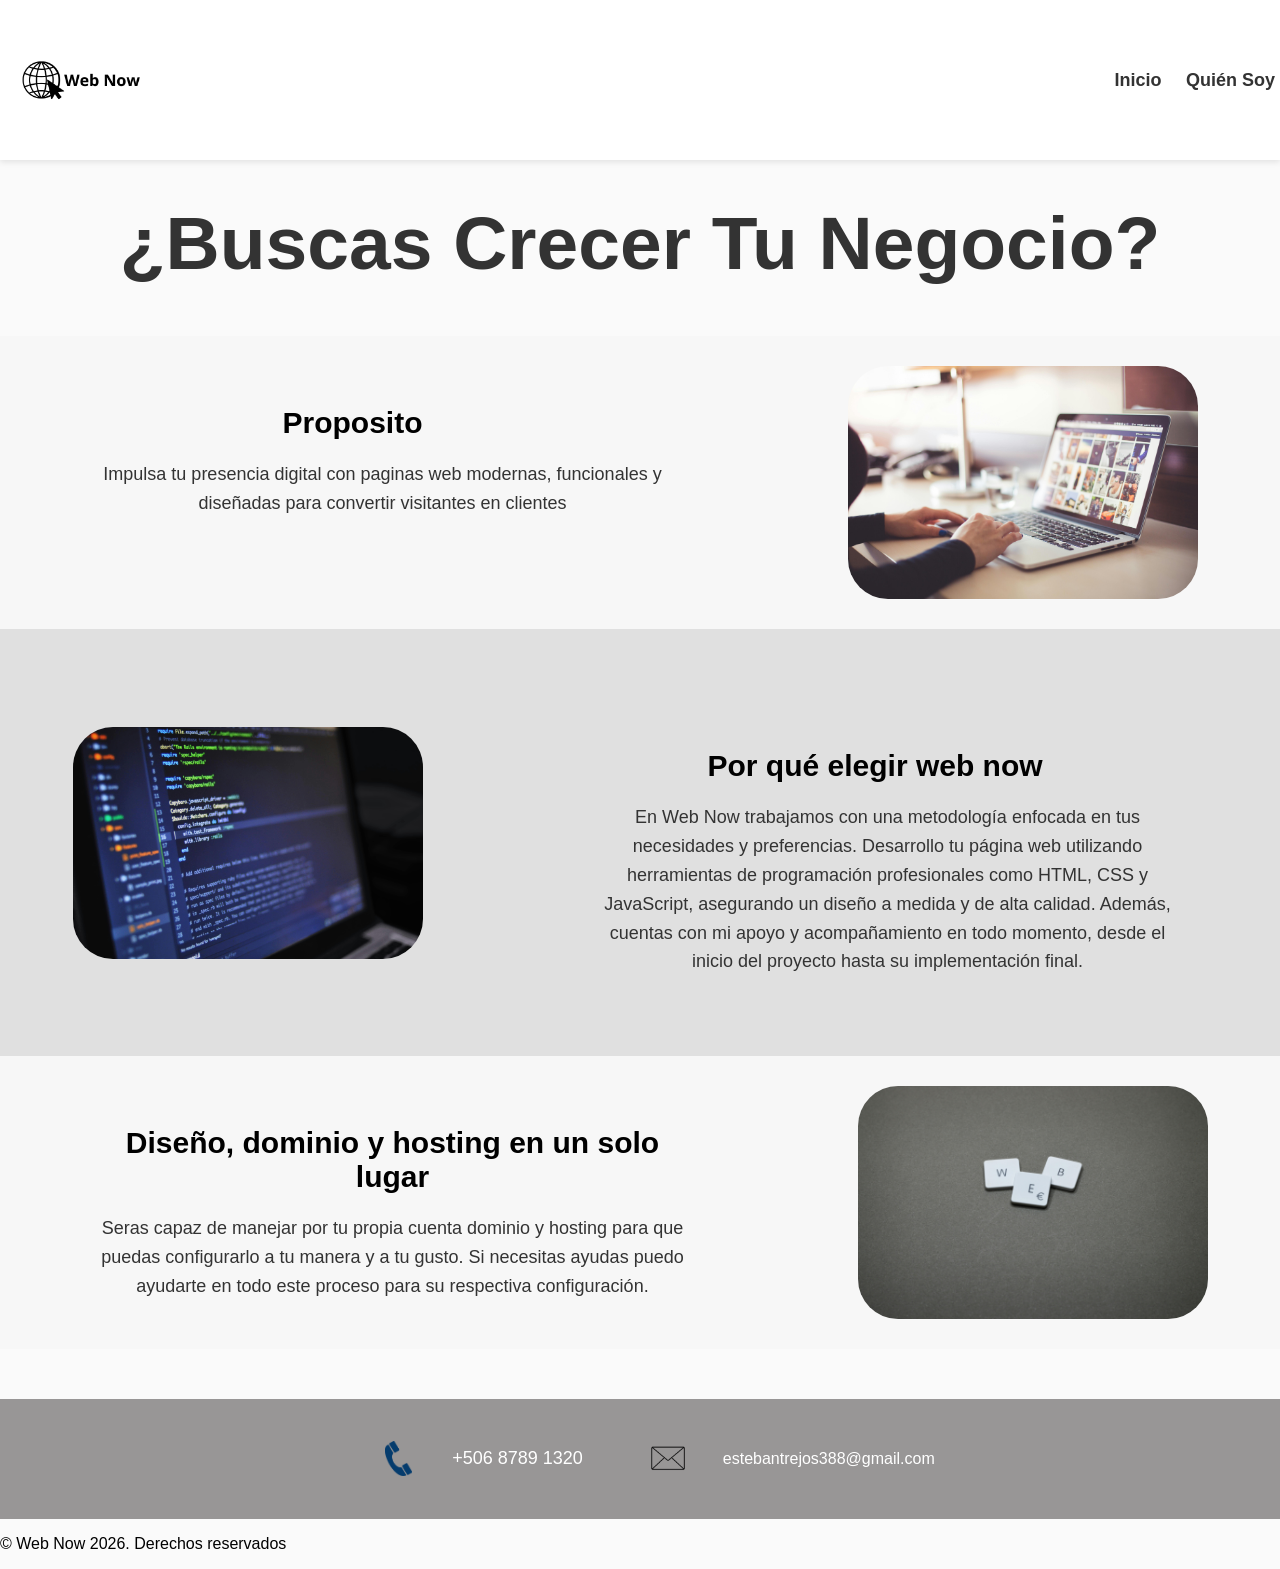
<file: index.html>
<!DOCTYPE html>
<html lang="sp">
<head>
    <meta charset="UTF-8">
    <meta name="viewport" content="width=device-width, initial-scale=1.0">
    <title>Web Now</title>
  <link rel="stylesheet" href="./index.css">
</head>
<body>
    <header>
      <img src="Imagenes/Web_Now.png" alt="Logo de Web Now" class="Logo">
      <nav class="Menu">
          <a href="index.html">Inicio</a>
          <a href="SobreNosotros.html">Quién Soy</a>
        </nav>
    </header>
    <main>
        <h1 class="Titulo_Main">¿Buscas Crecer Tu Negocio?</h1>
        <div class="Contenedor1">
            <div class="texto">
          <h2>Proposito</h2>
          <p>Impulsa tu presencia digital con paginas web modernas, funcionales y diseñadas para convertir visitantes en clientes</p>
            </div>
            <div class="Imagen">
              <img src="Imagenes/Purpose.jpg" alt = "Persona trabajando en una computadora">
            </div>
          </div>
           <div class = "Contenedor2">
            <div class="ImagenC2">
              <img src="Imagenes/Programando.jpg" alt="Persona Programando">
            </div>
          <div class="textoC2">
            <h2>Por qué elegir web now</h2>
            <p>En Web Now trabajamos con una metodología enfocada en tus necesidades y preferencias. Desarrollo tu página web utilizando herramientas de programación profesionales como HTML, CSS y JavaScript, asegurando un diseño a medida y de alta calidad. Además, cuentas con mi apoyo y acompañamiento en todo momento, desde el inicio del proyecto hasta su implementación final.</p>
           </div>
          </div>
           <div class="Contenedor3">
            <div class="textoC3">
          <h2>Diseño, dominio y hosting en un solo lugar</h2>
          <p>Seras capaz de manejar por tu propia cuenta dominio y hosting para que puedas configurarlo a tu manera y a tu gusto. Si necesitas ayudas puedo ayudarte en todo este proceso para su respectiva configuración.</p>
            </div>
            <div class="ImagenC3">
               <img src="Imagenes/WEB.jpg" alt = "Imagen de un dominio hecho con fichas">
            </div>
          </div>
    </main>
    <footer>
        <div class="Footer">
          <img src="Imagenes/phone-651704_1280.png" alt="Silueta de un telefono" class="Iconos">
          <span class="phone">+506 8789 1320</span>
          <img src="Imagenes/ai-generated-9573720_1280.png" alt="Silueta de un sobre de correo" class="Icono Correo">
          <span class = "mail">estebantrejos388@gmail.com</span>
        </div>
        <p>&copy; Web Now 2026. Derechos reservados</p>
    </footer>
</body>
</html>
</file>
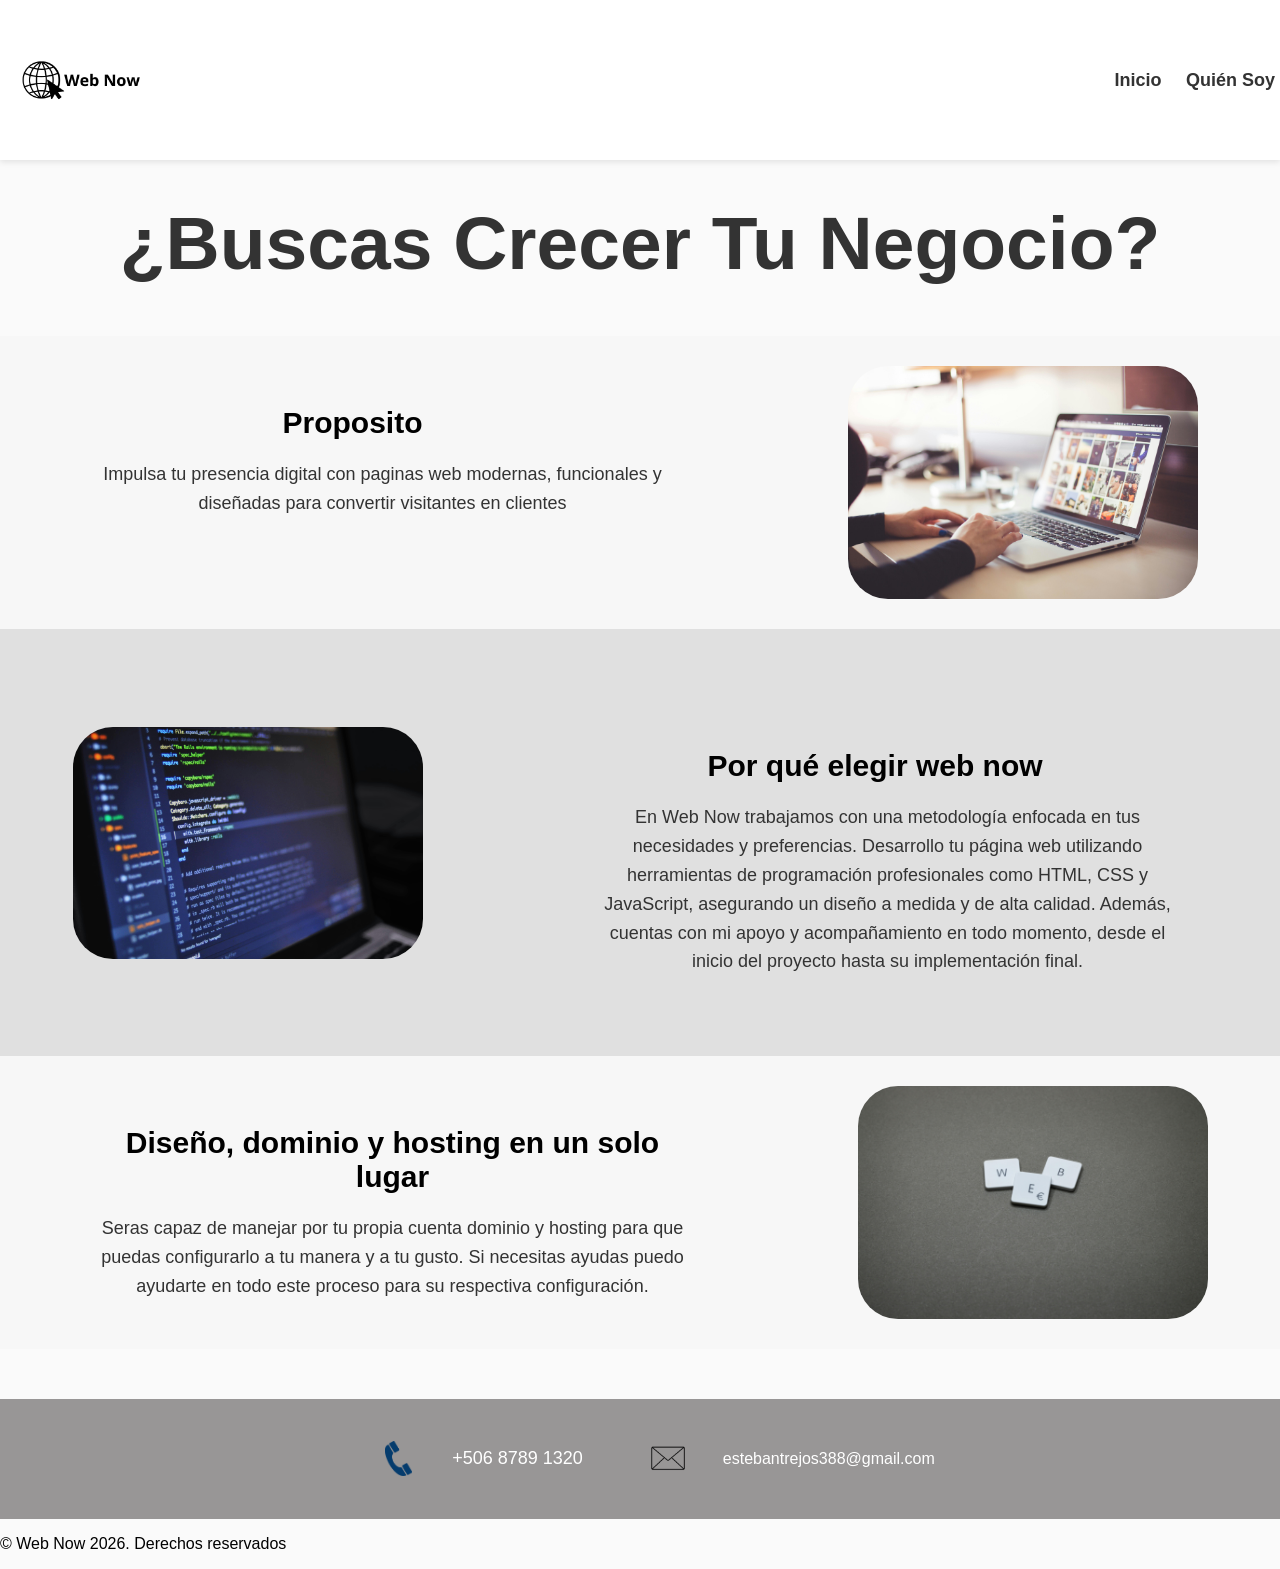
<file: Main.html>
<!DOCTYPE html>
<html lang="sp">
<head>
    <meta charset="UTF-8">
    <meta name="viewport" content="width=device-width, initial-scale=1.0">
    <title>Web Now</title>
    <link rel="stylesheet" href="Main.css">
</head>
<body>
    <header>
      <img src="/Imagenes/Web_Now.png" alt="Logo de Web Now" class="Logo">
      <nav class="Menu">
          <a href="inicio">Inicio</a>
          <a href="SobreNosotros.html">Quién Soy</a>
        </nav>
    </header>
    <main>
        <h1 class="Titulo_Main">¿Buscas Crecer Tu Negocio?</h1>
        <div class="Contenedor1">
            <div class="texto">
          <h2>Proposito</h2>
          <p>Impulsa tu presencia digital con paginas web modernas, funcionales y diseñadas para convertir visitantes en clientes</p>
            </div>
            <div class="Imagen">
              <img src="/Imagenes/Purpose.jpg" alt = "Persona trabajando en una computadora">
            </div>
          </div>
           <div class = "Contenedor2">
            <div class="ImagenC2">
              <img src="/Imagenes/Programando.jpg" alt="Persona Programando">
            </div>
          <div class="textoC2">
            <h2>Por qué elegir web now</h2>
            <p>En Web Now trabajamos con una metodología enfocada en tus necesidades y preferencias. Desarrollo tu página web utilizando herramientas de programación profesionales como HTML, CSS y JavaScript, asegurando un diseño a medida y de alta calidad. Además, cuentas con mi apoyo y acompañamiento en todo momento, desde el inicio del proyecto hasta su implementación final.</p>
           </div>
          </div>
           <div class="Contenedor3">
            <div class="textoC3">
          <h2>Diseño, dominio y hosting en un solo lugar</h2>
          <p>Seras capaz de manejar por tu propia cuenta dominio y hosting para que puedas configurarlo a tu manera y a tu gusto. Si necesitas ayudas puedo ayudarte en todo este proceso para su respectiva configuración.</p>
            </div>
            <div class="ImagenC3">
               <img src="/Imagenes/WEB.jpg" alt = "Imagen de un dominio hecho con fichas">
            </div>
          </div>
    </main>
    <footer>
        <div class="Footer">
          <img src="/Imagenes/phone-651704_1280.png" alt="Silueta de un telefono" class="Iconos">
          <span class="phone">+506 8789 1320</span>
          <img src="/Imagenes/ai-generated-9573720_1280.png" alt="Silueta de un sobre de correo" class="Icono Correo">
          <span class = "mail">estebantrejos388@gmail.com</span>
        </div>
        <p>&copy; Web Now 2026. Derechos reservados</p>
    </footer>
</body>
</html>
</file>
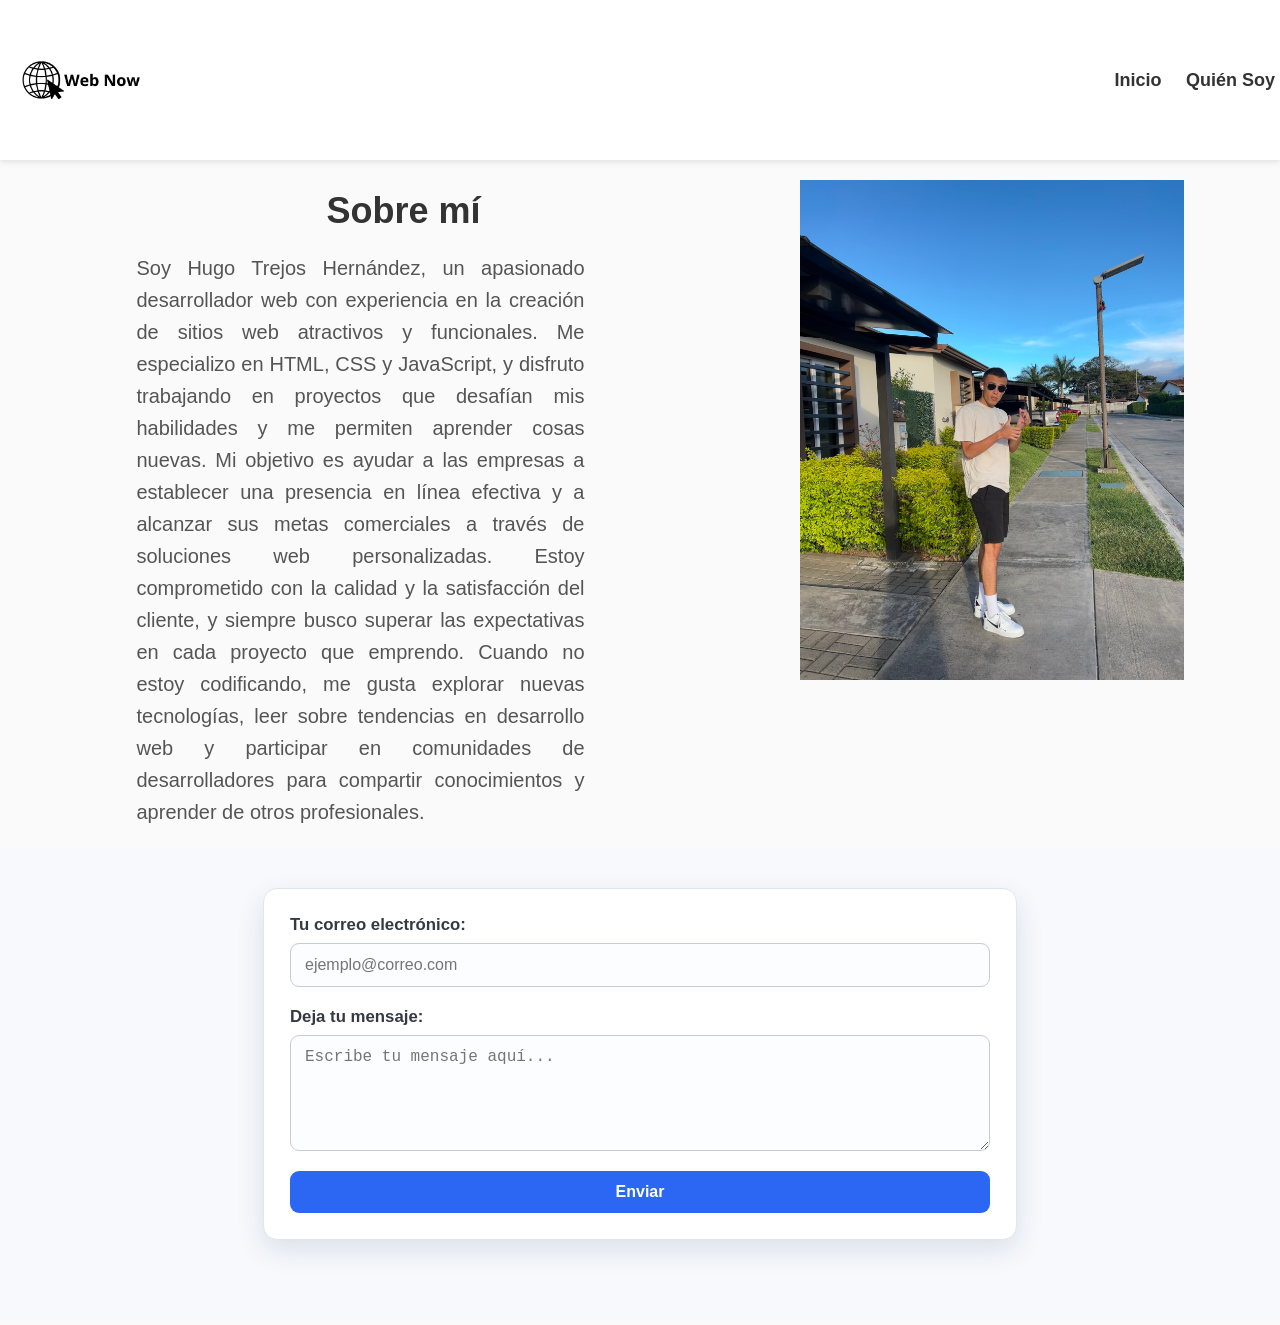
<file: SobreNosotros.html>
<!DOCTYPE html>
<html lang="en">
<head>
    <meta charset="UTF-8">
    <meta name="viewport" content="width=device-width, initial-scale=1.0">
    <title>Sobre mi</title>
    <link rel="stylesheet" href="./SobreNostros.css">
</head>
<body>
    <header>
        
        <img src="Imagenes/Web_Now.png" alt="Logo de Web Now" class="Logo">
        <nav class="Menu">
            <a href="index.html">Inicio</a>
            <a href="SobreNosotros.html">Quién Soy</a>
        </nav>
    </header>
    <main>
        <section class="layout">
            <div class="Text">
                <h1>Sobre mí</h1>
                <p>Soy Hugo Trejos Hernández, un apasionado desarrollador web con experiencia en la creación de sitios web atractivos y funcionales. Me especializo en HTML, CSS y JavaScript, y disfruto trabajando en proyectos que desafían mis habilidades y me permiten aprender cosas nuevas.
                Mi objetivo es ayudar a las empresas a establecer una presencia en línea efectiva y a alcanzar sus metas comerciales a través de soluciones web personalizadas. Estoy comprometido con la calidad y la satisfacción del cliente, y siempre busco superar las expectativas en cada proyecto que emprendo.
                Cuando no estoy codificando, me gusta explorar nuevas tecnologías, leer sobre tendencias en desarrollo web y participar en comunidades de desarrolladores para compartir conocimientos y aprender de otros profesionales.</p>
            </div>
                <div class="Image">
                <img src="Imagenes/IMG_0753.jpeg" alt="Foto de Hugo Trejos">
                </div>
        </section>
        <section class="Contacto">
            <form class="contact-form" action="https://formspree.io/f/mreknljp" method="POST">
                <div class="form-group">
                    <label for="email">Tu correo electrónico:</label>
                    <input id="email" type="email" name="email" placeholder="ejemplo@correo.com" required>
                </div>
                <div class="form-group">
                    <label for="message">Deja tu mensaje:</label>
                    <textarea id="message" name="message" rows="5" placeholder="Escribe tu mensaje aquí..." required></textarea>
                </div>
                <button type="submit" class="submit-btn">Enviar</button>
            </form>
        </section>
    </main>
</body>
</html>
</file>
<file: index.css>
body {
    margin: 0;
    padding: 0;
    font-family: Arial, sans-serif;
    background-color: #fafafa;
}

header {
    display:flex; /*Alinea los elementos*/
    justify-content: space-between; /*Espacio entre los elementos*/
    align-items: center;
    padding: 5px;
    background-color: #ffff;
    box-shadow: 0 2px 6px rgba(0, 0, 0, 0.1);
    
    

}

.Logo {
    height: 150px;
    width: auto;
    padding: 0;
}

.Menu a {
    text-decoration: none; /*Elimina el subrayado*/
    color: #333;
    margin-left: 20px; /*Espacio entre los enlaces*/
    font-weight: bold;
    transition: color 0.3s;
    font-size: 18px;
    
}

.Menu a:hover{
    color:#007bff
}

#contacto {
    padding-right: 15px;
}

.Titulo_Main {
    text-align: center;
    color: #333;
    margin-top: 40px;
    margin-bottom: 50px;
    font-size: 75px;

}

.Contenedor1 { 
   display: flex; 
   align-items: flex-start;
   text-align: left;
   padding: 0px, 0px;
   background-color: #f7f7f7;   
   justify-content: space-around;
   height: auto;
}

.Contenedor1 h2 {
    font-size: 30px;
    margin:  70px 0 15px 0;
    padding-left: 200px;
    max-width: 300px;
    

}


.Contenedor1 p {
    font-size: 18px;
    color: #333;
    max-width: 600px;
    margin: 20px 0 30px 0;
    line-height: 1.6;
    text-align: center;
}

.Contenedor1 img,
.Contenedor1 .Imagen {
    display: block;
    max-width: 350px;   
    width: 100%;        
    height: auto;       
    margin: 15px 0px 15px 0;  
    object-fit: contain;

    
}

.Contenedor1 img {
    border-radius: 40px;
}

.Contenedor2 {
    display: flex;
    align-items: center;
    text-align: left;
    padding: 50px 0;
    background-color: #e0e0e0;
    justify-content: space-around;
    height: auto;
}

.textoC2 {
    max-width: 600px;
    margin: 0 20px;

}
.ImagenC2 img {
    display: block;
    max-width: 350px;   
    width: 100%;        
    height: auto;       
    margin: 15px 0px 15px 0;  
    object-fit: contain;
    border-radius: 40px;
}

.textoC2 h2 {
    font-size: 30px;
    margin:  70px 0 15px 0;
    padding-left: 120px;
}

.textoC2 p {
    font-size: 18px;
    color: #333;
    max-width: 600px;
    margin: 20px 0 30px 0;
    line-height: 1.6;
    text-align: center;
}

.Contenedor3 {
    display: flex; 
   align-items: flex-start;
   text-align: left;
   padding: 0px, 0px;
   background-color: #f7f7f7;   
   justify-content: space-around;
}

.ImagenC3 img {
    display: block;
    max-width: 350px;   
    width: 100%;        
    height: auto;       
    margin: 30px 0px 30px 0;  
    object-fit: contain;
    border-radius: 40px;
}

.textoC3 {
    max-width: 600px;
    margin: 0 20px;

}

.textoC3 h2 {
    font-size: 30px;
    margin:  70px 0 15px 0;
    padding-left: 0px;
    text-align: center;
}

.textoC3 p {
    font-size: 18px;
    color: #333;
    max-width: 600px;
    margin: 20px 0 30px 0;
    line-height: 1.6;
    text-align: center;
}   

.Footer {
    display: flex;
    align-items: center;
    justify-content: center;
    background-color: #989696;
    color: #fff;
    padding: 20px 0;
    margin-top: 50px;

    
}

.Footer .Iconos {
    height: 35px;
    width: auto;
    margin: 0 10px;
    padding: 15px 30px;
    
}

.Footer .phone {
    font-size: 18px;
    margin-left: 0px;
}

.Footer .Correo {
    height: 50px;
    width: auto;
    margin: 0 0 0 30px ;
    padding: 15px 30px;
    
}

/* Ajustes para tablets */
@media (max-width: 1024px) {
    .Titulo_Main {
        font-size: 60px;
        margin-top: 30px;
        margin-bottom: 40px;
    }

    .Contenedor1, .Contenedor2, .Contenedor3 {
        padding: 30px 20px;
        justify-content: space-between;
        gap: 20px;
    }
      .Contenedor1 h2 {
        font-size: 24px;
        margin: 30px 0 0 100px;
        text-align: center;
    }

     .textoC2 h2, .textoC3 h2 {
        font-size: 26px;
        margin: 50px 0 10px 0;
        padding-left: 100px;
    }

    .Contenedor1 p, .textoC2 p, .textoC3 p {
        font-size: 16px;
        max-width: 500px;
    }

    .Contenedor1 img, .ImagenC2 img, .ImagenC3 img {
        max-width: 300px;
    }

    .Footer {
        padding: 15px 0;
    }

    .Footer .Iconos, .Footer .Correo {
        height: 30px;
        padding: 10px 20px;
    }

    .Footer .phone, .Footer .mail {
        font-size: 16px;
    }
}


/* Ajustes para móviles */
@media (max-width: 768px) {
    header {
        flex-direction: column;
        padding: 10px;
        text-align: center;
    }

    .Logo {
        height: 100px;
        margin-bottom: 10px;
    }

    .Menu {
        display: flex;
        flex-direction: row;
        justify-content: center;
        flex-wrap: wrap;
        gap: 15px;
    }

    .Menu a {
        margin-left: 0;
        font-size: 16px;
    }

    .Titulo_Main {
        font-size: 40px;
        margin-top: 20px;
        margin-bottom: 30px;
    }

     .Contenedor1, .Contenedor2, .Contenedor3 {
        flex-direction: column;
        align-items: center;
        text-align: center;
        padding: 20px 15px;
        gap: 20px;
    }

    .Contenedor1 .texto {
        width: 100%;
        max-width: 600px;
        margin: 0 auto;
    }



    .Contenedor1 .Imagen {
        width: 100%;
        display: flex;
        justify-content: center;
    }

    .Contenedor1 h2 {
        font-size: 24px;
        margin: 30px auto 10px auto;
        padding-left: 0;
        text-align: center;
        width: 100%;
        max-width: 600px;
    }

    .textoC2 h2, .textoC3 h2 {
        font-size: 24px;
        margin: 30px 0 10px 0;
        padding-left: 0;
    }

    .Contenedor1 p, .textoC2 p, .textoC3 p {
        font-size: 16px;
        max-width: 100%;
        margin: 10px 0 20px 0;
    }

    .Contenedor1 img, .ImagenC2 img, .ImagenC3 img {
        max-width: 250px;
        margin: 10px auto;
    }

    .Footer {
        flex-direction: column;
        text-align: center;
        padding: 20px 0;
        gap: 10px;
    }

    .Footer .Iconos, .Footer .Correo {
        height: 25px;
        padding: 8px 15px;
        margin: 0;
    }

    .Footer .phone, .Footer .mail {
        font-size: 14px;
        margin-left: 0;
    }
}
</file>
<file: Main.css>
body {
    margin: 0;
    padding: 0;
    font-family: Arial, sans-serif;
    background-color: #fafafa;
}

header {
    display:flex; /*Alinea los elementos*/
    justify-content: space-between; /*Espacio entre los elementos*/
    align-items: center;
    padding: 5px;
    background-color: #ffff;
    box-shadow: 0 2px 6px rgba(0, 0, 0, 0.1);
    
    

}

.Logo {
    height: 150px;
    width: auto;
    padding: 0;
}

.Menu a {
    text-decoration: none; /*Elimina el subrayado*/
    color: #333;
    margin-left: 20px; /*Espacio entre los enlaces*/
    font-weight: bold;
    transition: color 0.3s;
    font-size: 18px;
    
}

.Menu a:hover{
    color:#007bff
}

#contacto {
    padding-right: 15px;
}

.Titulo_Main {
    text-align: center;
    color: #333;
    margin-top: 40px;
    margin-bottom: 50px;
    font-size: 75px;

}

.Contenedor1 { 
   display: flex; 
   align-items: flex-start;
   text-align: left;
   padding: 0px, 0px;
   background-color: #f7f7f7;   
   justify-content: space-around;
   height: auto;
}

.Contenedor1 h2 {
    font-size: 30px;
    margin:  70px 0 15px 0;
    padding-left: 200px;
    max-width: 300px;
    

}

.Contenedor1 p {
    font-size: 18px;
    color: #333;
    max-width: 600px;
    margin: 20px 0 30px 0;
    line-height: 1.6;
    text-align: center;
}

.Contenedor1 img,
.Contenedor1 .Imagen {
    display: block;
    max-width: 350px;   
    width: 100%;        
    height: auto;       
    margin: 15px 0px 15px 0;  
    object-fit: contain;

    
}

.Contenedor1 img {
    border-radius: 40px;
}

.Contenedor2 {
    display: flex;
    align-items: center;
    text-align: left;
    padding: 50px 0;
    background-color: #e0e0e0;
    justify-content: space-around;
    height: auto;
}

.textoC2 {
    max-width: 600px;
    margin: 0 20px;

}
.ImagenC2 img {
    display: block;
    max-width: 350px;   
    width: 100%;        
    height: auto;       
    margin: 15px 0px 15px 0;  
    object-fit: contain;
    border-radius: 40px;
}

.textoC2 h2 {
    font-size: 30px;
    margin:  70px 0 15px 0;
    padding-left: 120px;
}

.textoC2 p {
    font-size: 18px;
    color: #333;
    max-width: 600px;
    margin: 20px 0 30px 0;
    line-height: 1.6;
    text-align: center;
}

.Contenedor3 {
    display: flex; 
   align-items: flex-start;
   text-align: left;
   padding: 0px, 0px;
   background-color: #f7f7f7;   
   justify-content: space-around;
}

.ImagenC3 img {
    display: block;
    max-width: 350px;   
    width: 100%;        
    height: auto;       
    margin: 30px 0px 30px 0;  
    object-fit: contain;
    border-radius: 40px;
}

.textoC3 {
    max-width: 600px;
    margin: 0 20px;

}

.textoC3 h2 {
    font-size: 30px;
    margin:  70px 0 15px 0;
    padding-left: 0px;
    text-align: center;
}

.textoC3 p {
    font-size: 18px;
    color: #333;
    max-width: 600px;
    margin: 20px 0 30px 0;
    line-height: 1.6;
    text-align: center;
}   

.Footer {
    display: flex;
    align-items: center;
    justify-content: center;
    background-color: #989696;
    color: #fff;
    padding: 20px 0;
    margin-top: 50px;

    
}

.Footer .Iconos {
    height: 35px;
    width: auto;
    margin: 0 10px;
    padding: 15px 30px;
    
}

.Footer .phone {
    font-size: 18px;
    margin-left: 0px;
}

.Footer .Correo {
    height: 50px;
    width: auto;
    margin: 0 0 0 30px ;
    padding: 15px 30px;
    
}

/* Ajustes para tablets */
@media (max-width: 1024px) {
    .Titulo_Main {
        font-size: 60px;
        margin-top: 30px;
        margin-bottom: 40px;
    }

    .Contenedor1, .Contenedor2, .Contenedor3 {
        padding: 30px 20px;
        justify-content: space-between;
        gap: 20px;
    }

    .Contenedor1 h2, .textoC2 h2, .textoC3 h2 {
        font-size: 26px;
        margin: 50px 0 10px 0;
        padding-left: 100px;
    }

    .Contenedor1 p, .textoC2 p, .textoC3 p {
        font-size: 16px;
        max-width: 500px;
    }

    .Contenedor1 img, .ImagenC2 img, .ImagenC3 img {
        max-width: 300px;
    }

    .Footer {
        padding: 15px 0;
    }

    .Footer .Iconos, .Footer .Correo {
        height: 30px;
        padding: 10px 20px;
    }

    .Footer .phone, .Footer .mail {
        font-size: 16px;
    }
}

/* Ajustes para móviles */
@media (max-width: 768px) {
    header {
        flex-direction: column;
        padding: 10px;
        text-align: center;
    }

    .Logo {
        height: 100px;
        margin-bottom: 10px;
    }

    .Menu {
        display: flex;
        flex-direction: row;
        justify-content: center;
        flex-wrap: wrap;
        gap: 15px;
    }

    .Menu a {
        margin-left: 0;
        font-size: 16px;
    }

    .Titulo_Main {
        font-size: 40px;
        margin-top: 20px;
        margin-bottom: 30px;
    }

    .Contenedor1, .Contenedor2, .Contenedor3 {
        flex-direction: column;
        align-items: center;
        text-align: center;
        padding: 20px 15px;
        gap: 20px;
    }

    .Contenedor1 h2, .textoC2 h2, .textoC3 h2 {
        font-size: 24px;
        margin: 30px 0 10px 0;
        padding-left: 0;
    }

    .Contenedor1 p, .textoC2 p, .textoC3 p {
        font-size: 16px;
        max-width: 100%;
        margin: 10px 0 20px 0;
    }

    .Contenedor1 img, .ImagenC2 img, .ImagenC3 img {
        max-width: 250px;
        margin: 10px 0;
    }

    .Footer {
        flex-direction: column;
        text-align: center;
        padding: 20px 0;
        gap: 10px;
    }

    .Footer .Iconos, .Footer .Correo {
        height: 25px;
        padding: 8px 15px;
        margin: 0;
    }

    .Footer .phone, .Footer .mail {
        font-size: 14px;
        margin-left: 0;
    }
}
</file>
<file: SobreNostros.css>
body {
    margin: 0;
    padding: 0;
    font-family: Arial, sans-serif;
    background-color: #fafafa;
}

header {
    display:flex; /*Alinea los elementos*/
    justify-content: space-between; /*Espacio entre los elementos*/
    align-items: center;
    padding: 5px;
    background-color: #ffff;
    box-shadow: 0 2px 6px rgba(0, 0, 0, 0.1);
    
    

}

.Logo {
    height: 150px;
    width: auto;
    padding: 0;
}

.Menu a {
    text-decoration: none; /*Elimina el subrayado*/
    color: #333;
    margin-left: 20px; /*Espacio entre los enlaces*/
    font-weight: bold;
    transition: color 0.3s;
    font-size: 18px;
    
}

.layout {
width: 100%;

display: flex;

gap: 20px;

justify-content: space-around;




}

.Text {
  
    
    width: 50%;

   
    
}

.Text h1 {
    font-size: 36px;
    color: #333;
    margin-bottom: 20px;
    margin-left: 280px;
}

.Text p {
    font-size: 20px;
    line-height: 1.6;
    color: #555;
    margin-left: 90px;
    width: 70%;
    text-align: justify;

}

.Image {
    width: 30%;
    height: 500px;
    margin-right: 50px;
    display: flex;
    justify-content: center;
    padding-top: 20px;
    
}

.Image img {

width: 100%;
height: 100%;
}

.Contacto {
    display: flex;
    flex-direction: column;
    align-items: center;
    justify-content: center;
    padding: 40px 20px 80px;
    background-color: #f7f9fc;
}

.contact-form {
    width: min(100%, 700px);
    background-color: #ffffff;
    border: 1px solid #e0e6ef;
    border-radius: 14px;
    box-shadow: 0 10px 28px rgba(14, 42, 96, 0.12);
    padding: 26px;
    display: grid;
    gap: 20px;
}

.form-group {
    display: flex;
    flex-direction: column;
    gap: 8px;
}

.contact-form label {
    font-family: 'Gill Sans', 'Gill Sans MT', Calibri, 'Trebuchet MS', sans-serif;
    font-size: 1.05rem;
    font-weight: bold;
    color: #353a42;
}

.contact-form input,
.contact-form textarea {
    border: 1px solid #c5cdd9;
    border-radius: 9px;
    background-color: #fcfdff;
    color: #222e3b;
    font-size: 1rem;
    padding: 12px 14px;
    outline: none;
    transition: border-color 0.25s ease, box-shadow 0.25s ease;
}

.contact-form input:focus,
.contact-form textarea:focus {
    border-color: #3f7dff;
    box-shadow: 0 0 0 3px rgba(63, 125, 255, 0.2);
}

.submit-btn {
    cursor: pointer;
    background-color: #2b67f2;
    color: #ffffff;
    border: none;
    border-radius: 9px;
    padding: 12px 18px;
    font-size: 1rem;
    font-weight: 700;
    transition: background-color 0.25s ease, transform 0.2s ease;
}

.submit-btn:hover {
    background-color: #2056d0;
    transform: translateY(-1px);
}

.submit-btn:active {
    transform: translateY(0);
}

/* Ajustes para tablets */
@media (max-width: 1024px) {
    .layout {
        gap: 15px;
    }

    .Text {
        width: 55%;
    }

    .Text h1 {
        font-size: 32px;
        margin-left: 200px;
    }

    .Text p {
        font-size: 18px;
        margin-left: 60px;
        width: 80%;
    }

    .Image {
        width: 35%;
        height: 450px;
        margin-right: 30px;
    }

    .contact-form {
        width: min(100%, 600px);
        padding: 22px;
    }
}

/* Ajustes para móviles */
@media (max-width: 768px) {
    header {
        flex-direction: column;
        padding: 10px;
        text-align: center;
    }

    .Logo {
        height: 100px;
        margin-bottom: 10px;
    }

    .Menu {
        display: flex;
        flex-direction: row;
        justify-content: center;
        flex-wrap: wrap;
        gap: 15px;
    }

    .Menu a {
        margin-left: 0;
        font-size: 16px;
    }

    .layout {
        flex-direction: column;
        align-items: center;
        gap: 20px;
    }

    .Text {
        width: 90%;
        margin-left: 0;
    }

    .Text h1 {
        font-size: 28px;
        margin-left: 0;
        margin-bottom: 15px;
    }

    .Text p {
        font-size: 16px;
        margin-left: 0;
        width: 100%;
        line-height: 1.5;
    }

    .Image {
        width: 90%;
        height: auto;
        margin-right: 0;
        padding-top: 10px;
    }

    .Image img {
        height: auto;
        max-height: 300px;
    }

    .Contacto {
        padding: 30px 15px 60px;
    }

    .contact-form {
        width: 100%;
        padding: 20px;
        gap: 15px;
    }

    .contact-form label {
        font-size: 1rem;
    }

    .contact-form input,
    .contact-form textarea {
        padding: 10px 12px;
        font-size: 0.95rem;
    }

    .submit-btn {
        padding: 10px 16px;
        font-size: 0.95rem;
    }
}

.Mensaje {
    font-family:'Gill Sans', 'Gill Sans MT', Calibri, 'Trebuchet MS', sans-serif;
    font-size: 30px;

    padding: 30px;
}
</file>
